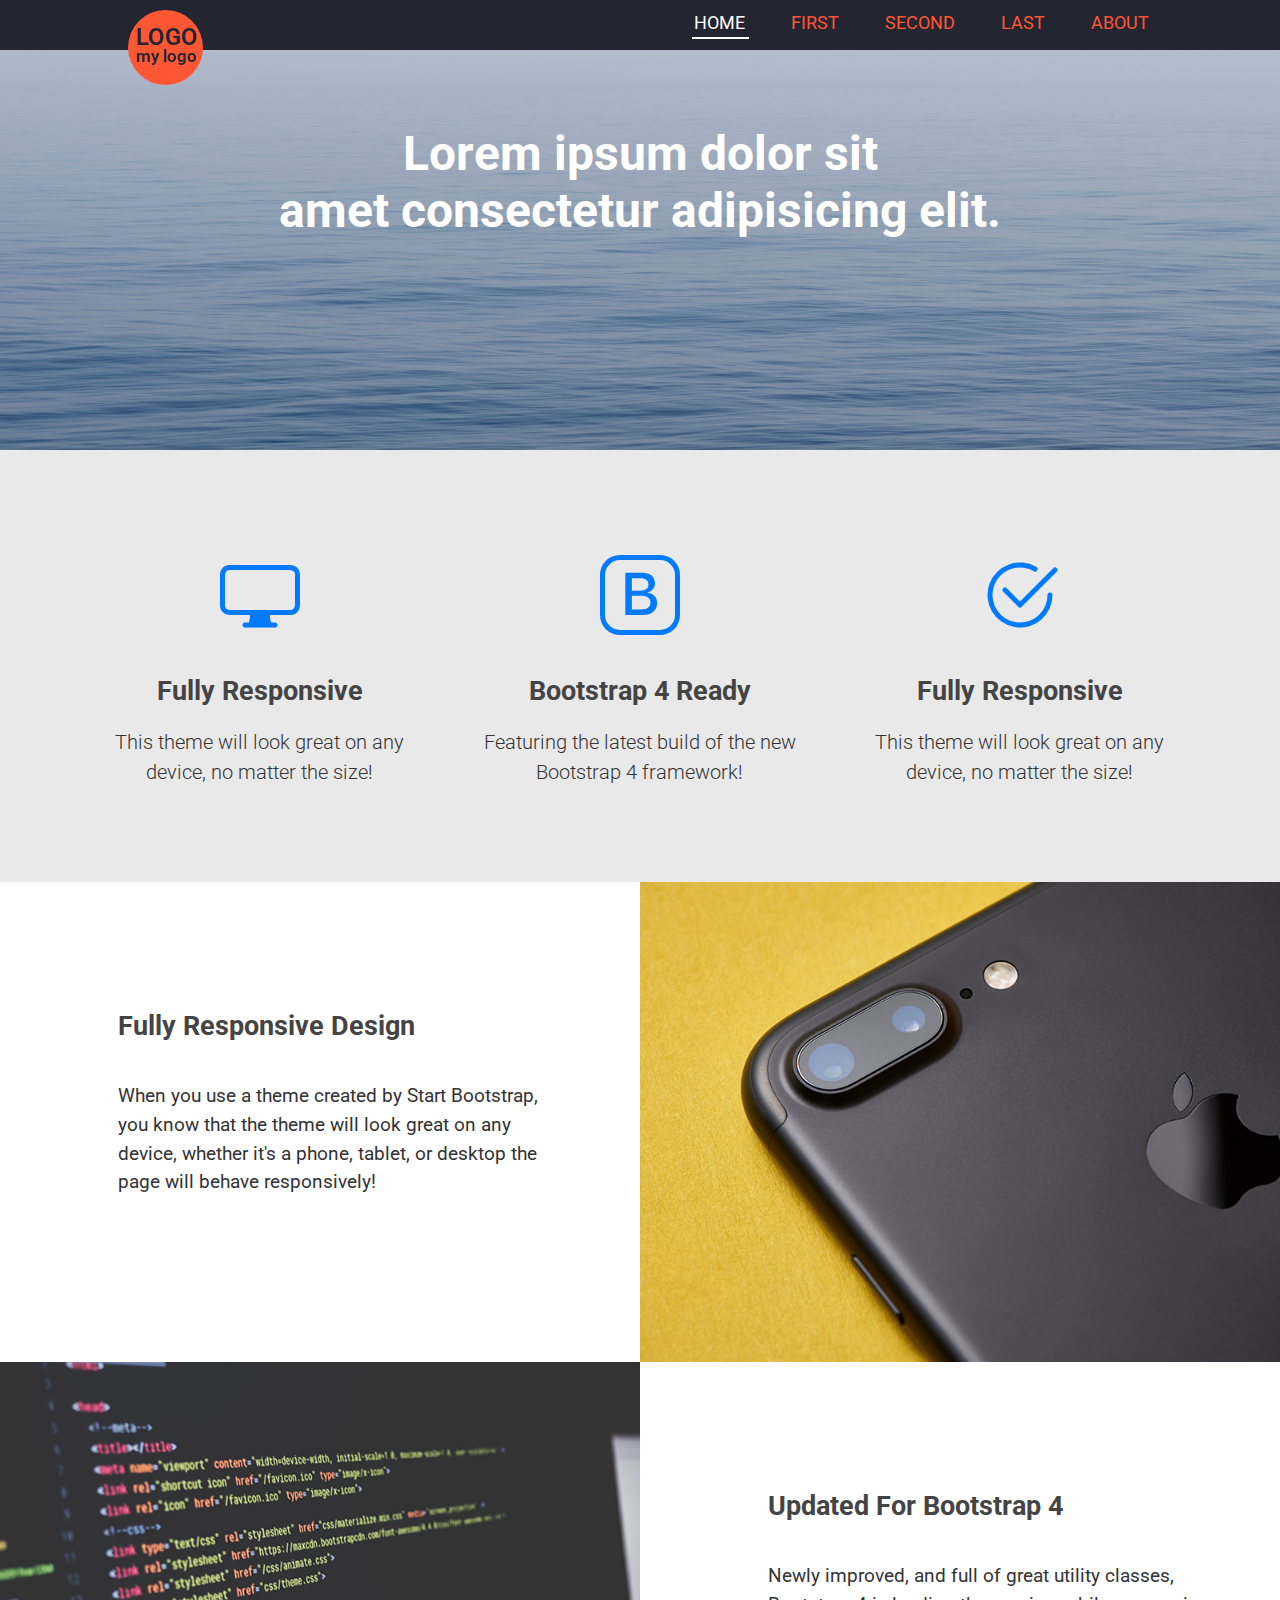
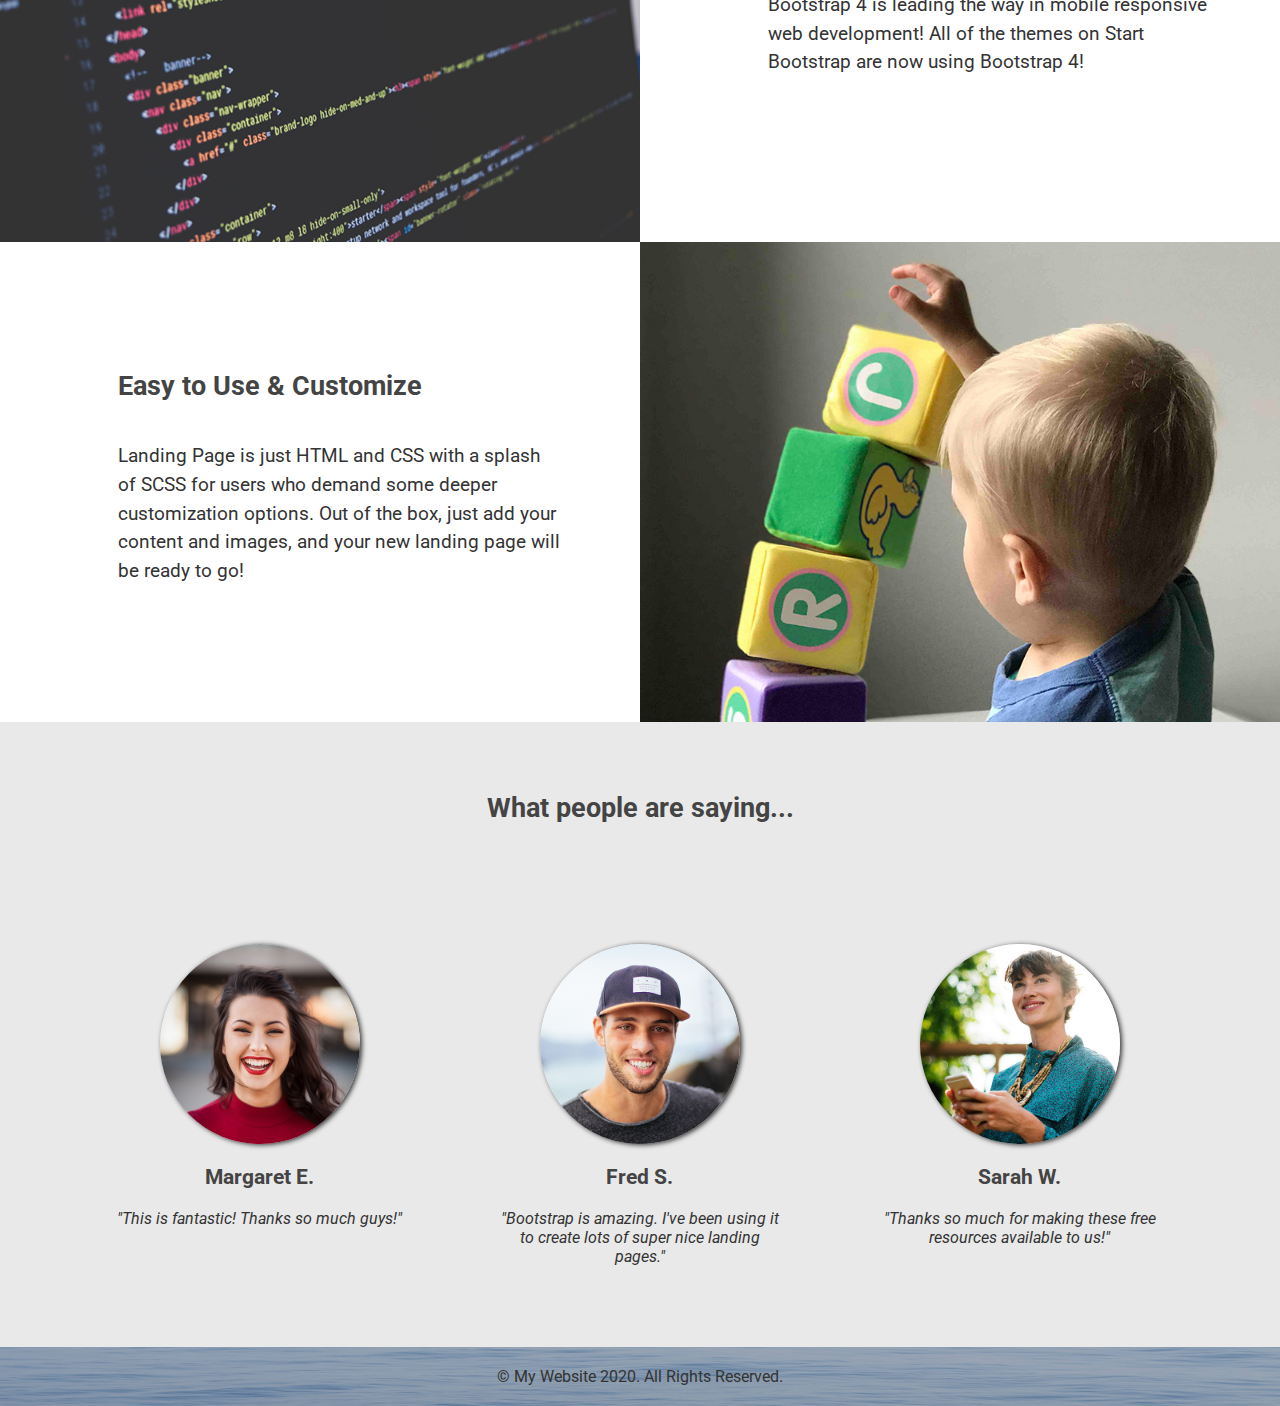
<file: index.html>
<!DOCTYPE html>
<html lang="en">

  <head>
    <!-- Page title in browser -->
    <title>Position, float</title>
    <!-- Including CSS -->
    <link rel="stylesheet" href="style/reset.css" />
    <link rel="stylesheet" href="style/style.css" />
    <link rel="icon" type="image/png" sizes="96x96" href="img/favicon-96x96.png">
    <!-- Page encoding -->
    <meta http-equiv="Content-type" content="text/html;charset=UTF-8" />
    <meta name="viewport" content="width=device-width, initial-scale=1.0" />
  </head>

  <body class="body">
    <nav>
      <div class="wrapper-navbar .clearfix">
        <div class="navbar-logo">
          <a href="#">
            <p>LOGO</p>
            <p>My logo</p>
          </a>
        </div>
        <div class="navigation">
          <div class="dropbtn">Dropdown</div>
          <ul class="navbar-wrapp .clearfix">
            <li class="active-link"><a href="#" title="Home">Home</a></li>
            <li><a href="#design" title="First">First</a></li>
            <li><a href="#bootstrap" title="Second">Second</a></li>
            <li><a href="#customize" title="Last">Last</a></li>
            <li><a href="#about" title="About">About</a></li>
          </ul>
        </div>
      </div>
    </nav>

    <header>
      <div class="wrapper">
        <h1>Lorem ipsum dolor sit <br />amet consectetur adipisicing elit.</h1>
      </div>
    </header>

    <section class="features-icons">
      <div class="wrapper .clearfix">
        <div class="col-4">
          <svg viewBox="0 0 16 16" class="bi bi-display" fill="currentColor" xmlns="http://www.w3.org/2000/svg">
            <path
              d="M5.75 13.5c.167-.333.25-.833.25-1.5h4c0 .667.083 1.167.25 1.5H11a.5.5 0 0 1 0 1H5a.5.5 0 0 1 0-1h.75z" />
            <path fill-rule="evenodd"
              d="M13.991 3H2c-.325 0-.502.078-.602.145a.758.758 0 0 0-.254.302A1.46 1.46 0 0 0 1 4.01V10c0 .325.078.502.145.602.07.105.17.188.302.254a1.464 1.464 0 0 0 .538.143L2.01 11H14c.325 0 .502-.078.602-.145a.758.758 0 0 0 .254-.302 1.464 1.464 0 0 0 .143-.538L15 9.99V4c0-.325-.078-.502-.145-.602a.757.757 0 0 0-.302-.254A1.46 1.46 0 0 0 13.99 3zM14 2H2C0 2 0 4 0 4v6c0 2 2 2 2 2h12c2 0 2-2 2-2V4c0-2-2-2-2-2z" />
          </svg>
          <h2>Fully Responsive</h2>
          <p>This theme will look great on any device, no matter the size!</p>
        </div>

        <div class="col-4">
          <svg viewBox="0 0 16 16" class="bi bi-bootstrap" fill="currentColor" xmlns="http://www.w3.org/2000/svg">
            <path fill-rule="evenodd"
              d="M12 1H4a3 3 0 0 0-3 3v8a3 3 0 0 0 3 3h8a3 3 0 0 0 3-3V4a3 3 0 0 0-3-3zM4 0a4 4 0 0 0-4 4v8a4 4 0 0 0 4 4h8a4 4 0 0 0 4-4V4a4 4 0 0 0-4-4H4z" />
            <path fill-rule="evenodd"
              d="M8.537 12H5.062V3.545h3.399c1.587 0 2.543.809 2.543 2.11 0 .884-.65 1.675-1.483 1.816v.1c1.143.117 1.904.931 1.904 2.033 0 1.488-1.084 2.396-2.888 2.396zM6.375 4.658v2.467h1.558c1.16 0 1.764-.428 1.764-1.23 0-.78-.569-1.237-1.541-1.237H6.375zm1.898 6.229H6.375V8.162h1.822c1.236 0 1.887.463 1.887 1.348 0 .896-.627 1.377-1.811 1.377z" />
          </svg>
          <h2>Bootstrap 4 Ready</h2>
          <p>Featuring the latest build of the new Bootstrap 4 framework!</p>
        </div>

        <div class="col-4">
          <svg viewBox="0 0 16 16" class="bi bi-check2-circle" fill="currentColor" xmlns="http://www.w3.org/2000/svg">
            <path fill-rule="evenodd"
              d="M15.354 2.646a.5.5 0 0 1 0 .708l-7 7a.5.5 0 0 1-.708 0l-3-3a.5.5 0 1 1 .708-.708L8 9.293l6.646-6.647a.5.5 0 0 1 .708 0z" />
            <path fill-rule="evenodd"
              d="M8 2.5A5.5 5.5 0 1 0 13.5 8a.5.5 0 0 1 1 0 6.5 6.5 0 1 1-3.25-5.63.5.5 0 1 1-.5.865A5.472 5.472 0 0 0 8 2.5z" />
          </svg>
          <h2>Fully Responsive</h2>
          <p>This theme will look great on any device, no matter the size!</p>
        </div>
      </div>
    </section>

    <main>
      <section id="design" class="showcase">
        <div class="row1 clearfix">
          <div class="col-6" style="background-image:url('img/bg-showcase-1.jpg');"></div>
          <div class="col-6">
            <div class="comteiner">
              <h2>Fully Responsive Design</h2>
              <p>When you use a theme created by Start Bootstrap, you know that the theme will look great on any device,
                whether it's a phone, tablet, or desktop the page will behave responsively!</p>
            </div>
          </div>
        </div>
      </section>

      <section id="bootstrap" class="showcase">
        <div class="row2 clearfix">
          <div class="col-6" style="background-image: url('img/bg-showcase-2.jpg');"></div>
          <div class="col-6">
            <div class="comteiner">
              <h2>Updated For Bootstrap 4</h2>
              <p>Newly improved, and full of great utility classes, Bootstrap 4 is leading the way in mobile responsive
                web development! All of the themes on Start Bootstrap are now using Bootstrap 4!</p>
            </div>
          </div>
        </div>
      </section>
      <section id="customize" class="showcase">
        <div class="row1 clearfix">
          <div class="col-6" style="background-image:url('img/bg-showcase-3.jpg');"></div>
          <div class="col-6">
            <div class="comteiner">
              <h2>Easy to Use & Customize</h2>
              <p>Landing Page is just HTML and CSS with a splash of SCSS for users who demand some deeper customization
                options. Out of the box, just add your content and images, and your new landing page will be ready to
                go!</p>
            </div>
          </div>
        </div>
      </section>
    </main>

    <section id="about" class="testimonials">
      <div class="wrapper">
        <h2>What people are saying...</h2>
        <div class="col-4">
          <div><img src="img/testimonials-1.jpg" alt="Margaret E.">
            <h3>Margaret E.</h3>
            <p>"This is fantastic! Thanks so much guys!"</p>
          </div>
        </div>

        <div class="col-4">
          <div><img src="img/testimonials-2.jpg" alt="Fred S.">
            <h3>Fred S.</h3>
            <p>"Bootstrap is amazing. I've been using it to create lots of super nice landing pages."</p>
          </div>
        </div>

        <div class="col-4">
          <div><img src="img/testimonials-3.jpg" alt="Sarah W.">
            <h3>Sarah W.</h3>
            <p>"Thanks so much for making these free resources available to us!"</p>
          </div>
        </div>
      </div>
    </section>

    <footer>
      <div class="wrapper"></div>
      <p>© My Website 2020. All Rights Reserved.</p>
    </footer>
  </body>
<!------------------------------Hello Taras!-------------------->
</html>
</file>
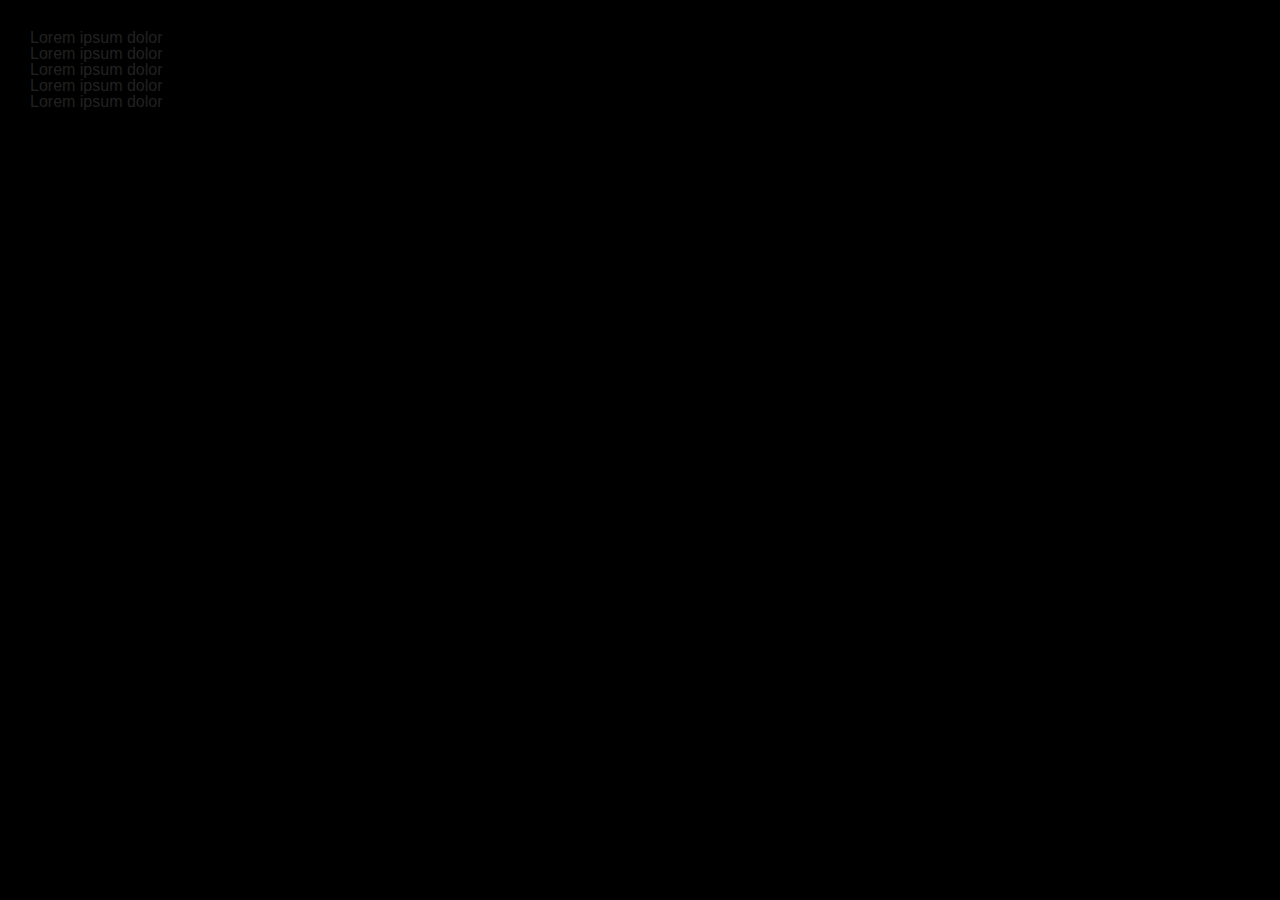
<file: public_html/index.html>
<!DOCTYPE html>
<html lang="ru">

  <head>
    <!-- Page title in browser -->
    <title>CSS. Часть №8 (позиционирование)</title>
    <!-- Including CSS -->
    <link rel="stylesheet" href="style/reset.css">
    <link rel="stylesheet" href="style/style.css">
    <!-- Page encoding -->
    <meta http-equiv="Content-type" content="text/html;charset=UTF-8">
  </head>

  <body>
    <ul class="list__1">
      <li class="list__1">Lorem ipsum dolor</li>
      <li>Lorem ipsum dolor</li>
      <li>Lorem ipsum dolor</li>
      <li>Lorem ipsum dolor</li>
      <li>Lorem ipsum dolor</li>
    </ul>
  </body>

</html>
</file>
<file: style/style.css>
@import url("https://fonts.googleapis.com/css2?family=Roboto:ital,wght@0,100;0,300;0,400;0,500;0,700;0,900;1,100;1,300;1,400;1,500;1,700;1,900&display=swap");

*,
*::after,
*::before {
  box-sizing: border-box;
}

.clearfix::after {
  content: "";
  display: block;
  clear: both;
}

body.body {
  font: 100% "Roboto", sans-serif;
  font-weight: 400;
  color: #333;
}

.wrapper {
  max-width: 1140px;
  margin: 0 auto;
  overflow: hidden;
}

h1,
h2,
h3,
h4,
h5,
h6 {
  font-weight: 700;
  color: #444;
}

h2 {
  font-size: 1.7em;
}

/* -----------------Navbar------------------ */
nav {
  height: 50px;
  width: 100%;
  background-color: #232531;
  position: fixed;
  top: 0;
  z-index: 100;
}

.wrapper-navbar {
  max-width: 1024px;
  margin: 0 auto;
}

/* -------------------- Logo ----------------*/
.navbar-logo {
  float: left;
  position: relative;
}

.navbar-logo a {
  top: 10px;
  color: #232531;
  text-decoration: none;
  display: block;
  padding: 10px 0 0 8px;
  width: 75px;
  height: 75px;
  position: absolute;
  border-radius: 50%;
  overflow: hidden;
  background-color: rgb(255, 87, 51);
}

.navbar-logo p:first-child {
  margin-top: 3px;
  font-size: 24px;
  font-weight: 600;
}

.navbar-logo p:last-child {
  font-size: 17px;
  font-weight: 600;
  text-transform: lowercase;
  margin-top: -5px;
}

/* -------------------- Logo end----------------*/

/* --------------Navigation -------------- */
.navigation {
  float: right;
  color: #fff;
}

.dropbtn {
  display: none;
}

.navbar-wrapp li {
  float: left;
  padding: 0 20px 0;
}

.navbar-wrapp li:last-child {
  margin-right: -20px;
}

.navbar-wrapp a {
  color: rgb(255, 87, 51);
  display: block;
  padding: 12px 3px 15px;
  text-decoration: none;
  text-transform: uppercase;
  position: relative;
  font-size: 18px;
}

.navbar-wrapp a::before {
  content: "";
  display: block;
  position: absolute;
  width: 0;
  height: 1.5em;
  border-bottom: 2px solid rgb(255, 87, 51);
  transition: width 0.3s;
  margin-left: -2px;
}

.navbar-wrapp a:hover::before {
  width: 100%;
}

.navbar-wrapp .active-link a {
  color: #fff;
}

.navbar-wrapp .active-link a::before {
  width: 100%;
  border-color: #fff;
}

/* --------------Navigation end-------------- */

/* --------------------Header----------------- */
header {
  margin: 50px 0 0;
  background-color: #232531;
  background: url("../img/bg-masthead.jpg") no-repeat center center;
  background-size: cover;
  overflow: hidden;
  width: 100%;
  height: 400px;
}

h1 {
  width: 75%;
  margin: 75px auto;
  font-size: 3em;
  text-align: center;
  color: #fff;
}

/* --------------------Header end----------------- */

/* --------------Features icons-------------- */
.features-icons {
  width: 100%;
  background-color: #e9e9e9;
  padding: 5rem 0;
}

.col-4 {
  width: 33.33%;
  float: left;
  min-width: 300px;
  padding: 15px;
}

.features-icons h2 {
  margin: 0 auto 20px;
  max-width: 20rem;
  text-align: center;
}

.features-icons p {
  max-width: 20rem;
  margin: auto;
  text-align: center;
  font-weight: 300;
  font-size: 1.25em;
  line-height: 1.5;
}

.features-icons .bi {
  display: block;
  margin: 0 auto 30px;
  width: 80px;
  height: 100px;
  fill: #007bff;
}

/* --------------Features icons end-------------- */

/*-----------------Main ------------------- */
/* --------------- showcase ----------------*/

.showcase .col-6 {
  background-size: cover;
}

.row1 .col-6 {
  height: 480px;
  width: 50%;
  float: right;
}

.row2 .col-6 {
  height: 480px;
  width: 50%;
  float: left;
}

.row1 .comteiner {
  padding: 8em 5em 7em 3em;
  max-width: 570px;
  float: right;
}

.row2 .comteiner {
  padding: 8em 0em 7em 8em;
  max-width: 570px;
  float: left;
}

.showcase h2 {
  text-align: left;
  margin: 0 0 40px;
  max-width: 570px;
}

.showcase p {
  font-size: 1.2em;
  line-height: 1.5;
}

/* --------------- showcase end----------------*/

/*--------------------- Testimonials --------------------*/
.testimonials {
  min-height: 550px;
  padding: 1em 0;
  background-color: #e9e9e9;
}

.testimonials h2 {
  margin: 2em auto;
  text-align: center;
}

.testimonials .col-4 > div {
  margin: auto;
  text-align: center;
}

.testimonials img {
  text-align: center;
  width: 200px;
  height: 200px;
  border-radius: 50%;
  box-shadow: 2px 1px 5px #333;
  transition: box-shadow 0.5s;
}

.testimonials img:hover {
  box-shadow: none;
}

.testimonials h3 {
  margin: 1em auto;
  font-size: 1.3em;
}

.testimonials p {
  margin: 0 auto;
  font-size: 1em;
  font-style: italic;
  padding: 0 2em;
}

/*---------------- Testimonials end --------------------*/
/*-----------------Main end ------------------- */

/*------------------------- Footer ---------------------*/
footer {
  margin: auto;
  background-color: #232531;
  background: url("../img/bg-masthead.jpg") no-repeat center center;
  background-size: cover;
  overflow: hidden;
  width: 100%;
  min-height: 50px;
}

footer > p {
  text-align: center;
  margin: 20px auto;
  color: #333;
}

/*------------------- Footer end -----------------------*/

/* ---------------------- Media -------------*/
@media screen and (max-width: 920px) {
  body.body {
    font-size: 80%;
  }

  /*------------ Dropdown nav -----------*/
  .navbar-wrapp {
    display: none;
  }

  .dropbtn {
    display: block;
    border: none;
    padding: 14px 20px 14px;
    background-color:  rgb(255, 87, 51);
    color: #fff;
    text-transform: uppercase;
    font-size: 18px;
    cursor: pointer;
  }

  .dropbtn:hover + .navbar-wrapp,
  .navbar-wrapp:hover {
    display: block;
  }

  .navbar-wrapp li {
    float: none;
    padding: 0 20px 0;
    background-color: #999;
    border-bottom: 1px #888 solid;
  }

  .navbar-wrapp li:last-child {
    border: none;
  }

  .navbar-wrapp li:hover {
    background-color: #aaa;
  }

  .navbar-wrapp li a::before {
    border: none;
  }

  h1 {
    margin: 40px auto;
  }

  /*------------------- column -----------*/
  .col-4 {
    width: 100%;
    float: none;
  }

  .showcase .col-6 {
    float: none;
    width: 100%;
    height: 340px;
  }

  .showcase .comteiner {
    padding: 1em;
    float: none;
  }
}

.testimonials .col-4 {
  margin: 50px auto;
}

@media screen and (max-width: 530px) {
  .navbar-wrapp li {
    padding: 0 8px 0;
  }

  h1 {
    font-size: 2em;
  }

  header {
    height: 250px;
  }
}
</file>
<file: public_html/style/style.css>
/**,
*::after,
*::before {
  box-sizing: border-box;
}

ul li {
  list-style: none;
}

img {
  vertical-align: top;
}

h1,
h2,
h3,
h4,
h5,
h6 {
  font-size: inherit;
  font-weight: inherit;
}*/

body {
  padding: 30px;
  font-family: Arial, Helvetica, sans-serif;
  background: #000;
}
.wrapper {
  max-width: 1280px;
  padding: 0 15px;
  margin: 0 auto;
  border: 1px solid #ff0;
}
.row {
  background: #f00;
  margin: 0 -15px;
}
/*
.clearfix::after {

  content: "";
  display: block;
  clear: both;

}

.wrapper .col {
  text-align: center;
  background: #777;
  min-height: 100px;
  min-width: 100px;
  float: left;
  margin: 15px;
  width: calc(100% / 6 - 30px);
}
.wrapper .col:nth-child(6n + 7) {
  clear: both;
}
@media screen and (max-width: 992px){
  .wrapper .col{
    width: calc(100% / 12 * 5 - 30px);
  }
  .wrapper .col:nth-child(6n + 7) {
    clear: none;
  }
  .wrapper .col:nth-child(4n + 5) {
    clear: both;
  }
}
*/
.wrapper .col {
  text-align: center;
  background: #777;
  display: inline-block;
  vertical-align: top;
  min-height: 100px;
  min-width: 100px;
  margin: 15px;
  width: calc(100% / 6 - 30px);
}
.wrapper .col:nth-child(6n + 7) {
  clear: both;
}
@media screen and (max-width: 992px){
  .wrapper .col{
    width: calc(100% / 12 * 5 - 30px);
  }

}
</file>
